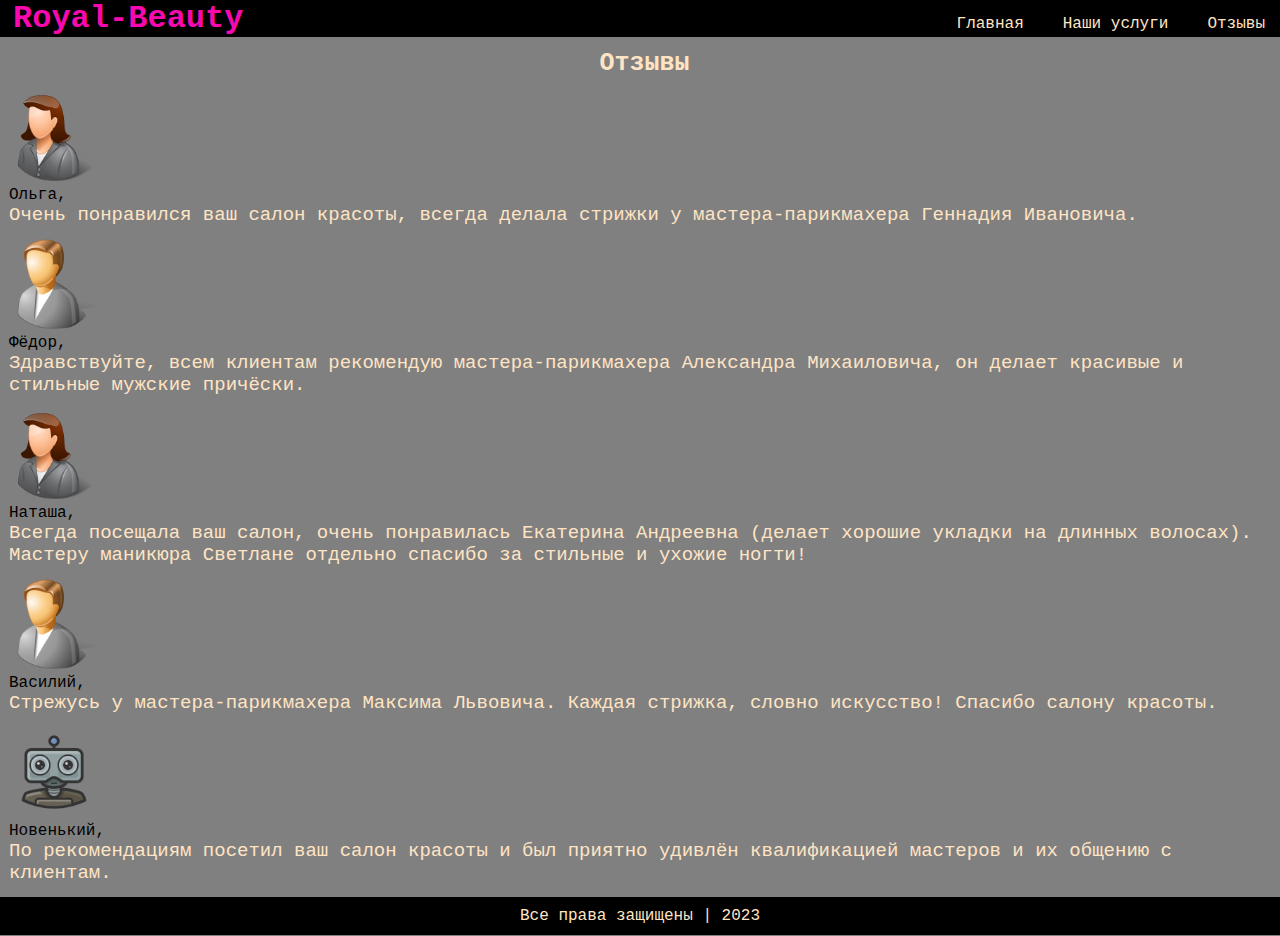
<file: HTML/reviews.html>
<!DOCTYPE html>
<html lang="ru">
<head>
    <meta charset="UTF-8">
    <meta http-equiv="X-UA-Compatible" content="IE=edge">
    <meta name="viewport" content="width=device-width, initial-scale=1.0">
    <link rel="stylesheet" href="../CSS/reviews.css">
    <link rel="stylesheet" href="../CSS/adaptive_reviews.css">
    <title>Roayl_Beauty</title>
</head>
<body>
    <header>
        <div class="container">
            <div class="header-wrapper">
                <a class="header_links" href="../index.html"><h1 class="header_logo">Royal-Beauty</h1></a>
                <nav>
                    <ul>
                        <div class="nav-wrapper">
                            <a class="nav_links" href="../index.html">
                                <li>Главная</li>
                            </a>
                            <a class="nav_links" href="service.html">
                                <li>Наши услуги</li>
                            </a>
                            <a class="nav_links" href="reviews.html">
                                <li>Отзывы</li>
                            </a>
                        </div>
                    </ul>
                </nav>
            </div>
    </header>
    <main>
        <div class="container">
            <div class="reviews-wrappers">
            <h2 class="reviews_title">Отзывы</h2>
            <section>
                <div class="reviews-wrapper">
                    <img class="reviews-image" src="../assets/icons/woman-user.png" alt="Ольга">
                    <p class="reviews_username">Ольга,</p>
                    <p class="reviews_text">Очень понравился ваш салон красоты, всегда делала стрижки у мастера-парикмахера Геннадия Ивановича.</p>
                </div>
                <div class="reviews-wrapper">
                    <img class="reviews-image" src="../assets/icons/man-user.png" alt="Фёдор">
                    <p class="reviews_username">Фёдор,</p>
                    <p class="reviews_text">Здравствуйте, всем клиентам рекомендую мастера-парикмахера Александра Михаиловича, он делает красивые и стильные мужские причёски.</p>
                </div>
                <div class="reviews-wrapper">
                    <img class="reviews-image" src="../assets/icons/woman-user.png" alt="Наташа">
                    <p class="reviews_username">Наташа,</p>
                    <p class="reviews_text">Всегда посещала ваш салон, очень понравилась Екатерина Андреевна (делает хорошие укладки на длинных волосах). Мастеру маникюра Светлане отдельно спасибо за стильные и ухожие ногти!</p>
                </div>
                <div class="reviews-wrapper">
                    <img class="reviews-image" src="../assets/icons/man-user.png" alt="Василий">
                    <p class="reviews_username">Василий,</p>
                    <p class="reviews_text">Стрежусь у мастера-парикмахера Максима Львовича. Каждая стрижка, словно искусство! Спасибо салону красоты.</p>
                </div>
                <div class="reviews-wrapper">
                    <img class="reviews-image" src="../assets/icons/robot-user.png" alt="Новенький">
                    <p class="reviews_username">Новенький,</p>
                    <p class="reviews_text">По рекомендациям посетил ваш салон красоты и был приятно удивлён квалификацией мастеров и их общению с клиентам.</p>
                </div>
            </section>
            </div>
        </div>
    </main>
    <footer>
        <div class="container">
            <div class="footer-wrapper">
                <p class="footer_text">Все права защищены | 2023</p>
            </div>
        </div>
    </footer>
</body>
</html>
</file>
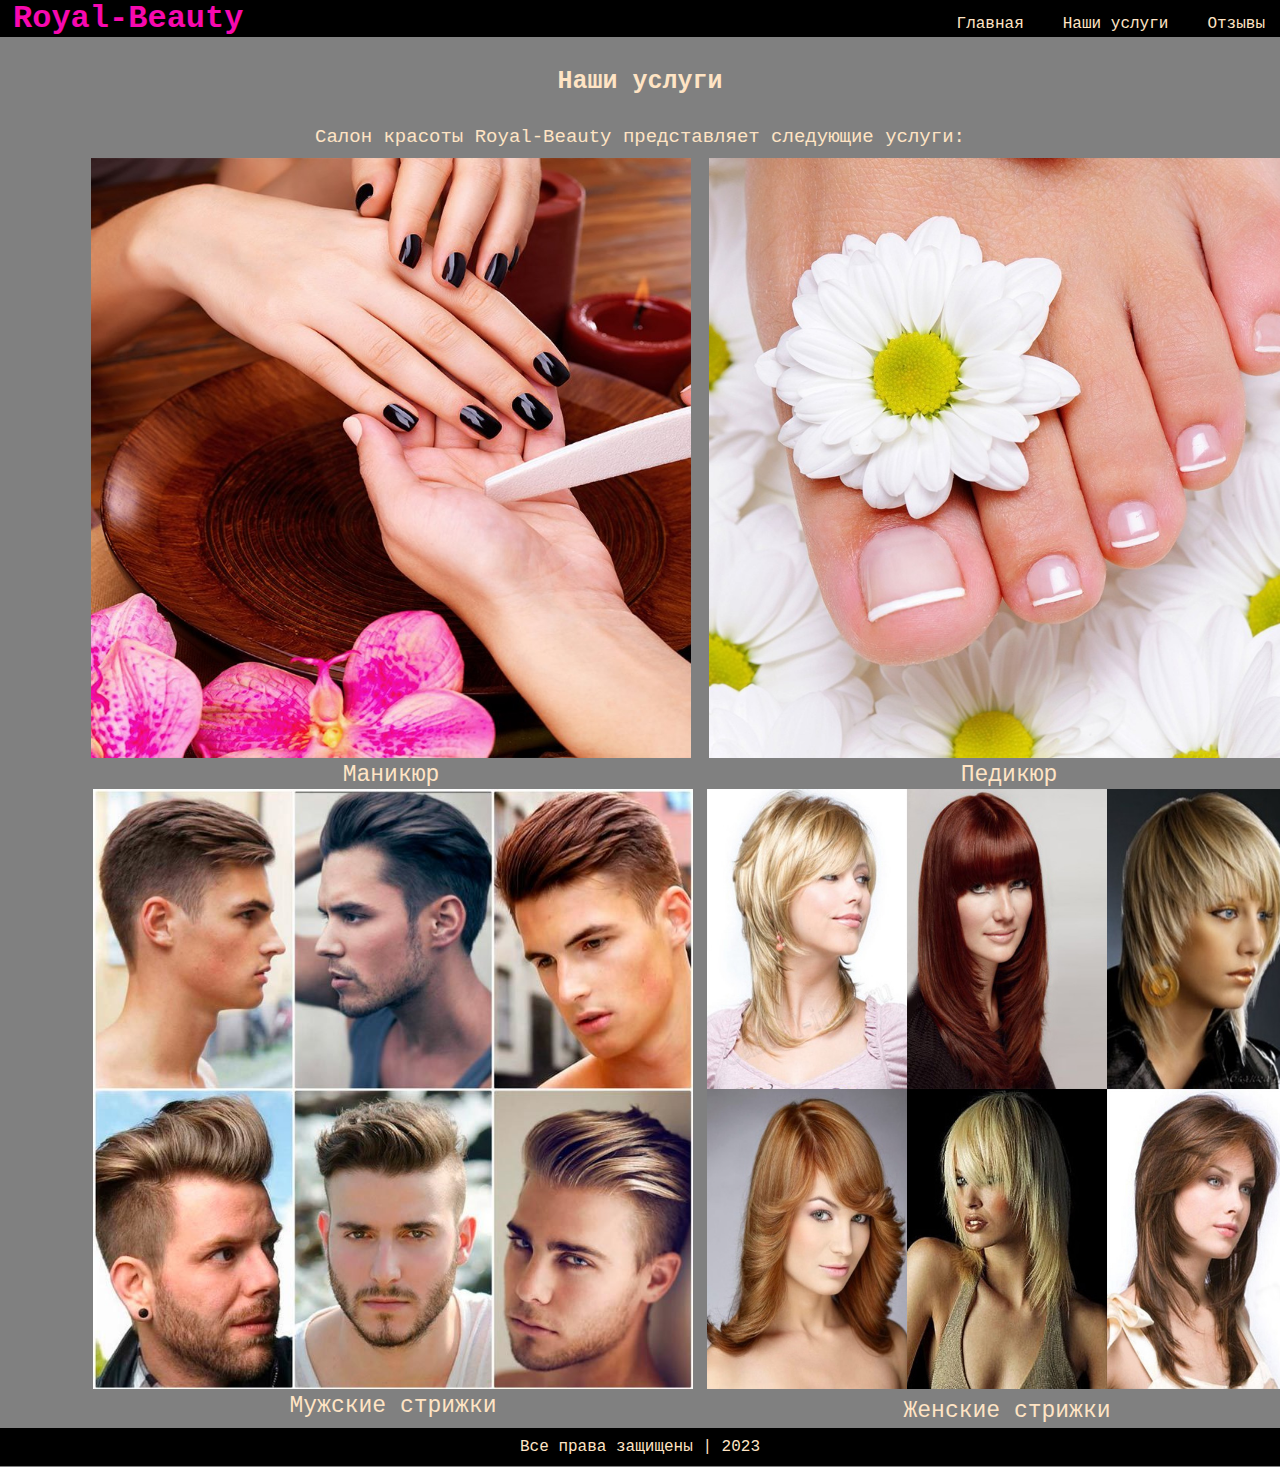
<file: HTML/service.html>
<!DOCTYPE html>
<html lang="ru">
<head>
    <meta charset="UTF-8">
    <meta http-equiv="X-UA-Compatible" content="IE=edge">
    <meta name="viewport" content="width=device-width, initial-scale=1.0">
    <link rel="stylesheet" href="../CSS/service.css">
    <title>Royal-Beauty</title>
</head>
<body>
    <header>
        <div class="container">
            <div class="header-wrapper">
                <a class="header_links" href="../index.html"><h1 class="header_logo">Royal-Beauty</h1></a>
                <nav>
                    <ul>
                        <div class="nav-wrapper">
                            <a class="nav_links" href="../index.html">
                                <li>Главная</li>
                            </a>
                            <a class="nav_links" href="service.html">
                                <li>Наши услуги</li>
                            </a>
                            <a class="nav_links" href="reviews.html">
                                <li>Отзывы</li>
                            </a>
                        </div>
                    </ul>
                </nav>
            </div>
    </header>
    <main>
        <div class="container">
            <h2 class="service_title">Наши услуги</h2>
            <section>
                <p class="service_text">Салон красоты Royal-Beauty представляет следующие услуги:</p>
                <div class="first-service-wrapper">
                    <div class="service_manicure">
                        <img src="../assets/image/manukur_1.jpg" alt="manicure">
                        <p class="service_text_manicure">Маникюр</p>
                    </div>
                    <div class="service_pedicure">
                        <img src="../assets/image/foot_pedicur.jpg" alt="pedicure">
                        <p class="service_text_pedicure">Педикюр</p>
                    </div>
                </div>
                <div class="second-service-wrapper">
                    <div class="service_man_haircuts">
                        <img src="../assets/image/man_hair.jpg" alt="man_hair">
                        <p class="service_text-man_haircuts">Мужские стрижки</p>
                    </div>
                    <div class="service_women_haircuts">
                        <img class="service_image_women" src="../assets/image/women_hair.jpeg" alt="women_hair">
                        <p class="service_text-man_haircuts">Женские стрижки</p>
                    </div>
                </div>
            </section>
        </div>
    </main>
    <footer>
        <div class="container">
            <div class="footer-wrapper">
                <p class="footer_text">Все права защищены | 2023</p>
            </div>
        </div>
    </footer>
</body>
</html>
</file>
<file: CSS/reviews.css>
*{
    margin: 0;
    padding: 0;
}
.container{
    max-width: 1400px;
    margin: 0 auto;
}
body{
    background-color: gray;
    font-family: 'Courier New', Courier, monospace;
}
.header-wrapper{
    display: flex;
    justify-content: space-between;
    background-color: rgb(0, 0, 0);
}
.header_logo{
    color: bisque;
    text-indent: 13px;
    font-family:'Segoe UI', Tahoma, Verdana, monospace;
}
.header_logo:hover{
    color: rgb(247, 9, 175);
    cursor: pointer;
    transition: 2s;
}
html{
    scroll-behavior: smooth;
}
.header_links{
    text-decoration: none;
}
.nav-wrapper{
    display: flex;
    flex-direction: row;
    gap: 24px;
    margin-top: 15px;
}
.nav_links{
    font-size: 16px;
    list-style: none;
    text-decoration: none;
    color:bisque;
    margin-right: 15px;
}
.nav_links:hover{
    color: rgb(247, 9, 175);
}
.footer-wrapper{
    display: flex;
    justify-content: center;
    background-color: black;
}
.footer_text{
    font-size: 16px;
    margin-top: 10px;
    color: bisque;
    margin-bottom: 10px;
}
.reviews_title{
    margin-top: 12px;
    color: bisque;
    font-size: 25px;
    text-align: center;
    cursor: default;
}
.reviews_title:hover{
    color: black;
    cursor: default;
}
.reviews-image{
    width: 90px;
    height: 90px;
}
.reviews-wrapper{
    margin-top: 13px;
    margin-bottom: 13px;
}
.reviews_text{
    color: bisque;
    font-size: 19px;
}
.reviews_username{
    color: black;
    cursor: default;
}
.reviews-wrappers{
    margin-left: 9px;
}
</file>
<file: CSS/adaptive_reviews.css>
@media screen and (max-width: 768px) {
    .container{
        max-width: 768px;
        height: 0 auto;
    }
}
@media screen and (max-width: 576){
    .container{
        max-width: 576px;
        height: 0 auto;
    }
}
</file>
<file: CSS/service.css>
*{
    margin: 0;
    padding: 0;
}
.container{
    max-width: 1400px;
    margin: 0 auto;
}
body{
    background-color: gray;
    font-family: 'Courier New', Courier, monospace;
}
.header-wrapper{
    display: flex;
    justify-content: space-between;
    background-color: rgb(0, 0, 0);
}
.header_logo{
    color: bisque;
    text-indent: 13px;
    font-family:'Segoe UI', Tahoma, Verdana, monospace;
}
.header_logo:hover{
    color: rgb(247, 9, 175);
    cursor: pointer;
    transition: 2s;
}
html{
    scroll-behavior: smooth;
}
.header_links{
    text-decoration: none;
}
.nav-wrapper{
    display: flex;
    flex-direction: row;
    gap: 24px;
    margin-top: 15px;
}
.nav_links{
    font-size: 16px;
    list-style: none;
    text-decoration: none;
    color:bisque;
    margin-right: 15px;
}
.nav_links:hover{
    color: rgb(247, 9, 175);
}
.footer-wrapper{
    display: flex;
    justify-content: center;
    background-color: black;
}
.footer_text{
    font-size: 16px;
    margin-top: 10px;
    color: bisque;
    margin-bottom: 10px;
}
.service-wrapper{
    display: flex;
    justify-content: center;
}
.service_title{
    font-size: 25px;
    color: bisque;
    text-align: center;
    margin-top: 30px;
    margin-bottom: 30px;
}
.service_title:hover{
    color: black;
    cursor: default;
}
.service_text{
    font-size: 19px;
    text-align: center;
    color: bisque;
}
.first-service-wrapper{
    display: flex;
    flex-direction: row;
    justify-content: center;
    gap: 18px;
    width: 1400px;
    height: auto;
}
.second-service-wrapper{
    display: flex;
    flex-direction: row;
    justify-content: center;
    gap: 14px;
    width: 1400px;
    height: auto;
    margin-top: 22px;
}
.service_manicure{
    display: flex;
    flex-direction: column;
    width: 600px;
    height: 600px;
    margin-top: 10px;
}
.service_pedicure{
    display: flex;
    flex-direction: column;
    width: 600px;
    height: 600px;
    margin-top: 10px;
}
.service_man_haircuts{
    display: flex;
    flex-direction: column;
    width: 600px;
    height: 600px;
    margin-top: 9px;
}
.service-women_haircuts{
    display: flex;
    flex-direction: column;
    width: 600px;
    height: 600px;
    margin-top: 9px;
}
.service_image_women{
    width: 600px;
    height: 600px;
    margin-top: 9px;
}
.service_text_manicure{
    font-size: 19px;
    text-align: center;
    margin-top: 4px;
    margin-bottom: 6px;
    color: bisque;
    font-size: 23px;
}
.service_text_pedicure{
    font-size: 19px;
    text-align: center;
    margin-top: 4px;
    margin-bottom: 6px;
    color: bisque;
    font-size: 23px;
}
.service_text-man_haircuts{
    font-size: 19px;
    text-align: center;
    margin-top: 4px;
    margin-bottom: 4px;
    color: bisque;
    font-size: 23px;
}
.service_text_women_haircuts{
    font-size: 19px;
    text-align: center;
    margin-top: 4px;
    margin-bottom: 4px;
    color: bisque;
    font-size: 23px;
}
</file>
